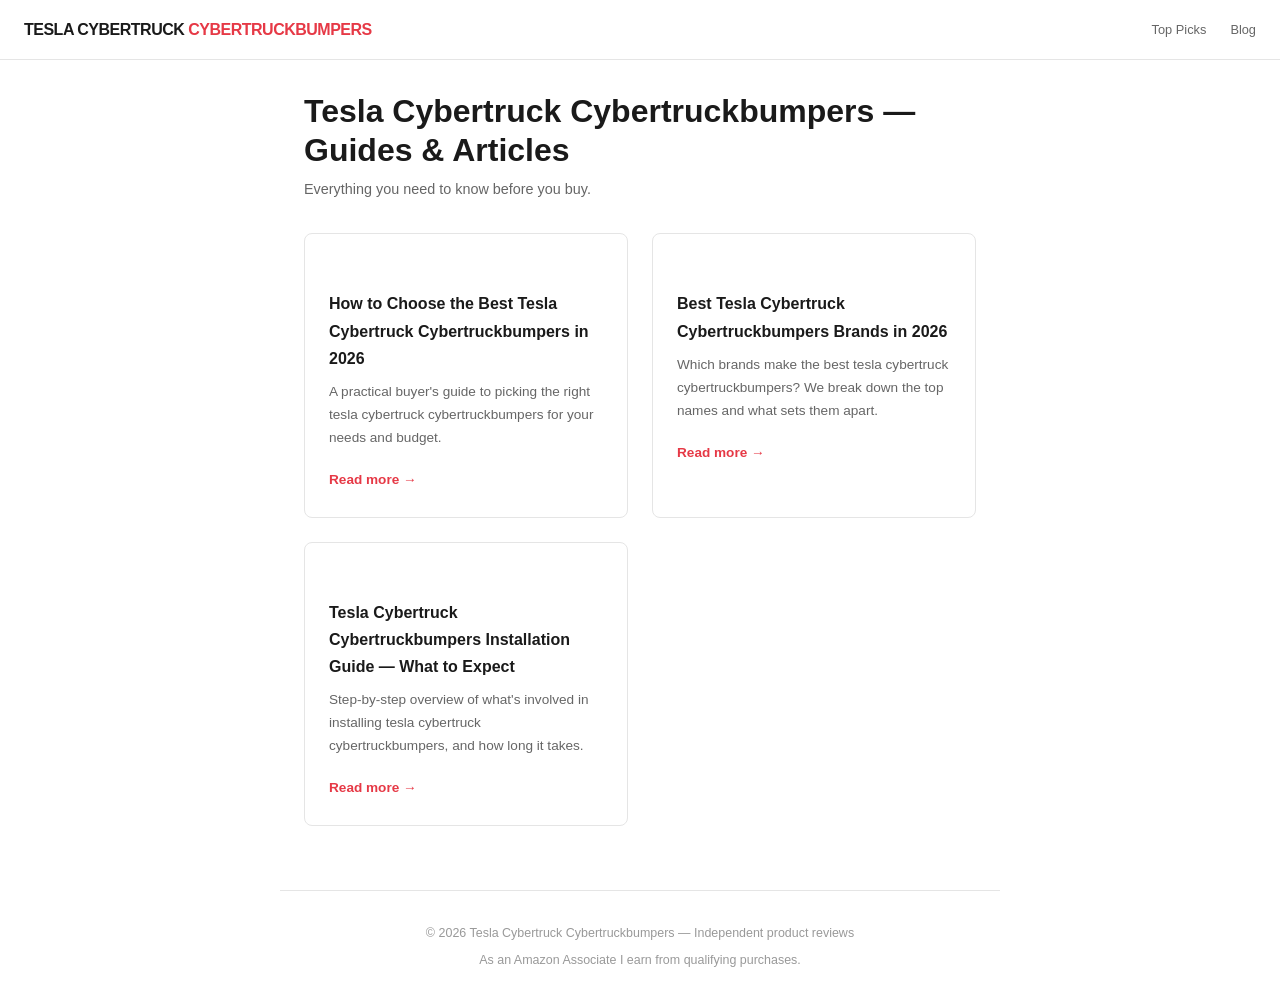
<file: blog/index.html>
<!DOCTYPE html>
<html lang="en">
<head>
  <meta charset="UTF-8">
  <meta name="viewport" content="width=device-width, initial-scale=1.0">
  <title>Tesla Cybertruck Cybertruckbumpers Blog — Guides &amp; Reviews 2026</title>
  <meta name="description" content="Guides, tips, and reviews for tesla cybertruck cybertruckbumpers. Updated July.">
  <link rel="canonical" href="https://cybertruckbumpers.com/blog/">
  <style>
    *, *::before, *::after { box-sizing: border-box; margin: 0; padding: 0; }
    body { font-family: -apple-system, 'Inter', sans-serif; background: #fff; color: #1a1a1a; line-height: 1.7; }
    .post-body { max-width: 720px; margin: 0 auto; padding: 2rem 1.5rem 4rem; }
    .post-body h1 { font-size: clamp(1.4rem,3.5vw,2rem); font-weight: 800; line-height: 1.2; margin-bottom: 1rem; }
    .post-body h2 { font-size: 1.1rem; font-weight: 700; margin: 2rem 0 0.5rem; }
    .post-body p { color: #444; margin-bottom: 1rem; }
    .post-body ul { color: #444; margin-bottom: 1rem; }
    .post-meta { font-size: 0.78rem; color: #999; margin-bottom: 2rem; padding-bottom: 1rem; border-bottom: 1px solid #e5e5e5; }
    footer { border-top: 1px solid #e5e5e5; padding: 2rem 1.5rem; text-align: center; color: #999; font-size: 0.78rem; max-width: 720px; margin: 0 auto; }
  </style>
  <style>.grid{display:grid;grid-template-columns:repeat(auto-fill,minmax(280px,1fr));gap:1.5rem;margin-top:2rem}.card{border:1px solid #e5e5e5;border-radius:8px;padding:1.5rem}.card h2{font-size:1rem;font-weight:700;margin-bottom:0.5rem}.card p{font-size:0.85rem;color:#666;margin-bottom:1rem}.card a{color:#e63946;font-size:0.85rem;font-weight:600;text-decoration:none}</style>
</head>
<body>
  
    <header style="border-bottom:1px solid #e5e5e5;padding:1rem 1.5rem;display:flex;align-items:center;justify-content:space-between;position:sticky;top:0;background:#fff;z-index:100">
      <a href="/" style="font-size:1rem;font-weight:800;color:#1a1a1a;letter-spacing:-0.5px;text-transform:uppercase;text-decoration:none">Tesla Cybertruck <span style="color:#e63946">Cybertruckbumpers</span></a>
      <nav style="display:flex;gap:1.5rem">
        <a href="/" style="color:#666;font-size:0.8rem;text-decoration:none;font-weight:500">Top Picks</a>
        <a href="/blog/index.html" style="color:#666;font-size:0.8rem;text-decoration:none;font-weight:500">Blog</a>
      </nav>
    </header>
  <div class="post-body">
    <h1 style="margin-bottom:0.5rem">Tesla Cybertruck Cybertruckbumpers — Guides &amp; Articles</h1>
    <p style="color:#666;font-size:0.9rem">Everything you need to know before you buy.</p>
    <div class="grid">
      <div class="card">
        <h2>How to Choose the Best Tesla Cybertruck Cybertruckbumpers in 2026</h2>
        <p>A practical buyer's guide to picking the right tesla cybertruck cybertruckbumpers for your needs and budget.</p>
        <a href="/blog/how-to-choose.html">Read more &rarr;</a>
      </div>
      <div class="card">
        <h2>Best Tesla Cybertruck Cybertruckbumpers Brands in 2026</h2>
        <p>Which brands make the best tesla cybertruck cybertruckbumpers? We break down the top names and what sets them apart.</p>
        <a href="/blog/top-brands.html">Read more &rarr;</a>
      </div>
      <div class="card">
        <h2>Tesla Cybertruck Cybertruckbumpers Installation Guide — What to Expect</h2>
        <p>Step-by-step overview of what's involved in installing tesla cybertruck cybertruckbumpers, and how long it takes.</p>
        <a href="/blog/installation-guide.html">Read more &rarr;</a>
      </div>
    </div>
  </div>
  <footer>
    <p>&copy; 2026 Tesla Cybertruck Cybertruckbumpers &mdash; Independent product reviews</p>
    <p style="margin-top:0.4rem">As an Amazon Associate I earn from qualifying purchases.</p>
  </footer>
</body>
</html>
</file>
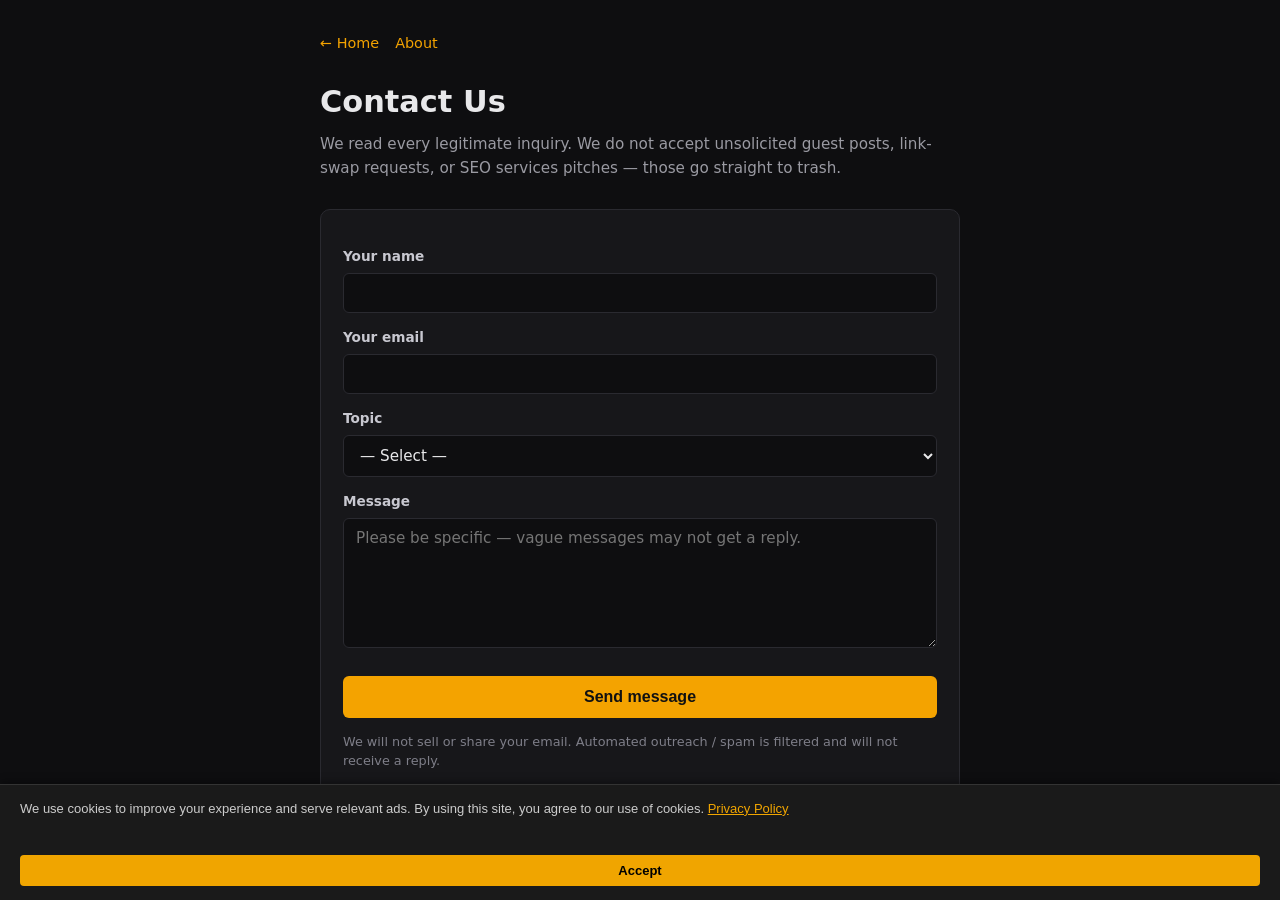
<file: contact.html>
<!DOCTYPE html>
<html lang="en">
<head>
<meta charset="UTF-8">
<meta name="viewport" content="width=device-width, initial-scale=1.0">
<meta name="robots" content="index,follow">
<title>Contact Us — Cybertruckbumpers</title>
<meta name="description" content="Get in touch with the Cybertruckbumpers team. We respond to all legitimate inquiries within 48 business hours.">
<link rel="canonical" href="https://cybertruckbumpers.com/contact.html">
<style>
*{box-sizing:border-box;margin:0;padding:0}
body{font-family:system-ui,-apple-system,Segoe UI,Roboto,sans-serif;background:#0e0e10;color:#e8e8ea;line-height:1.55;padding:32px 20px}
.wrap{max-width:640px;margin:0 auto}
h1{font-size:1.9rem;margin-bottom:8px}
.sub{color:#9a9aa2;margin-bottom:28px;font-size:.95rem}
form{background:#17171a;border:1px solid #2a2a30;border-radius:10px;padding:22px}
label{display:block;font-size:.85rem;color:#c8c8d0;margin:14px 0 6px;font-weight:600}
input,textarea,select{width:100%;padding:10px 12px;background:#0e0e10;border:1px solid #2a2a30;border-radius:6px;color:#e8e8ea;font-family:inherit;font-size:.95rem}
input:focus,textarea:focus,select:focus{outline:none;border-color:#f4a300}
textarea{min-height:130px;resize:vertical}
button{margin-top:20px;width:100%;padding:12px;background:#f4a300;color:#111;border:0;border-radius:6px;font-weight:700;font-size:1rem;cursor:pointer}
button:hover{background:#ffb82b}
.hp{position:absolute;left:-9999px;top:-9999px}
.note{font-size:.8rem;color:#7e7e88;margin-top:14px}
.nav{margin-bottom:24px;font-size:.9rem}
.nav a{color:#f4a300;text-decoration:none;margin-right:16px}
.nav a:hover{text-decoration:underline}
.ok,.err{display:none;padding:12px;border-radius:6px;margin-top:14px;font-size:.9rem}
.ok{background:#1b3a1b;color:#a3e0a3;border:1px solid #2e6b2e}
.err{background:#3a1b1b;color:#e0a3a3;border:1px solid #6b2e2e}
</style>
</head>
<body>
<div class="wrap">
<div class="nav"><a href="index.html">← Home</a><a href="about.html">About</a></div>
<h1>Contact Us</h1>
<p class="sub">We read every legitimate inquiry. We do not accept unsolicited guest posts, link-swap requests, or SEO services pitches — those go straight to trash.</p>

<form id="contactForm" action="https://api.web3forms.com/submit" method="POST">
  <!-- Access key will be populated per-site via the builder script -->
  <input type="hidden" name="access_key" value="6159500e-796b-4603-b093-04c218d81d97">
  <input type="hidden" name="subject" value="[cybertruckbumpers.com] New contact form submission">
  <input type="hidden" name="from_name" value="Cybertruckbumpers Contact Form">
  <input type="hidden" name="redirect" value="https://cybertruckbumpers.com/contact.html?sent=1">
  <!-- Honeypot -->
  <input type="text" name="botcheck" class="hp" tabindex="-1" autocomplete="off">
  <!-- Context -->
  <input type="hidden" name="source_site" value="cybertruckbumpers.com">

  <label for="name">Your name</label>
  <input id="name" name="name" type="text" required maxlength="100">

  <label for="email">Your email</label>
  <input id="email" name="email" type="email" required maxlength="150">

  <label for="topic">Topic</label>
  <select id="topic" name="topic" required>
    <option value="">— Select —</option>
    <option value="product-question">Product question</option>
    <option value="correction">Correction / factual error</option>
    <option value="partnership">Brand / partnership inquiry</option>
    <option value="press">Press / media</option>
    <option value="other">Other</option>
  </select>

  <label for="message">Message</label>
  <textarea id="message" name="message" required minlength="20" maxlength="4000" placeholder="Please be specific — vague messages may not get a reply."></textarea>

  <button type="submit">Send message</button>

  <div id="ok" class="ok">Message sent. We respond within 48 business hours to legitimate inquiries.</div>
  <div id="err" class="err">Something went wrong. Try again in a minute or refresh the page.</div>
  <p class="note">We will not sell or share your email. Automated outreach / spam is filtered and will not receive a reply.</p>
</form>
</div>
<script>
(function(){
  var q = new URLSearchParams(location.search);
  if (q.get('sent') === '1') {
    document.getElementById('ok').style.display = 'block';
    document.getElementById('contactForm').reset();
  }
  document.getElementById('contactForm').addEventListener('submit', function(e){
    e.preventDefault();
    var f = e.target;
    var data = new FormData(f);
    fetch(f.action, { method:'POST', body:data, headers:{ 'Accept':'application/json' }})
      .then(r => r.ok ? r.json() : Promise.reject(r))
      .then(() => { location.href = 'contact.html?sent=1'; })
      .catch(() => { document.getElementById('err').style.display = 'block'; });
  });
})();
</script>

<div id="cookie-consent-banner" style="position:fixed;bottom:0;left:0;right:0;background:#1a1a1a;color:#ccc;font-family:sans-serif;font-size:13px;padding:14px 20px;display:flex;align-items:center;justify-content:space-between;gap:16px;flex-wrap:wrap;z-index:99999;border-top:1px solid #333;box-shadow:0 -2px 8px rgba(0,0,0,.4)">
  <span>We use cookies to improve your experience and serve relevant ads. By using this site, you agree to our use of cookies. <a href="/privacy.html" style="color:#f0a500;text-decoration:underline">Privacy Policy</a></span>
  <button onclick="document.getElementById('cookie-consent-banner').style.display='none';localStorage.setItem('cookie_ok','1')" style="background:#f0a500;color:#000;border:none;padding:8px 20px;border-radius:4px;cursor:pointer;font-weight:700;white-space:nowrap;font-size:13px">Accept</button>
</div>
<script>if(localStorage.getItem('cookie_ok'))document.getElementById('cookie-consent-banner').style.display='none';</script>
</body>
</html>
</file>
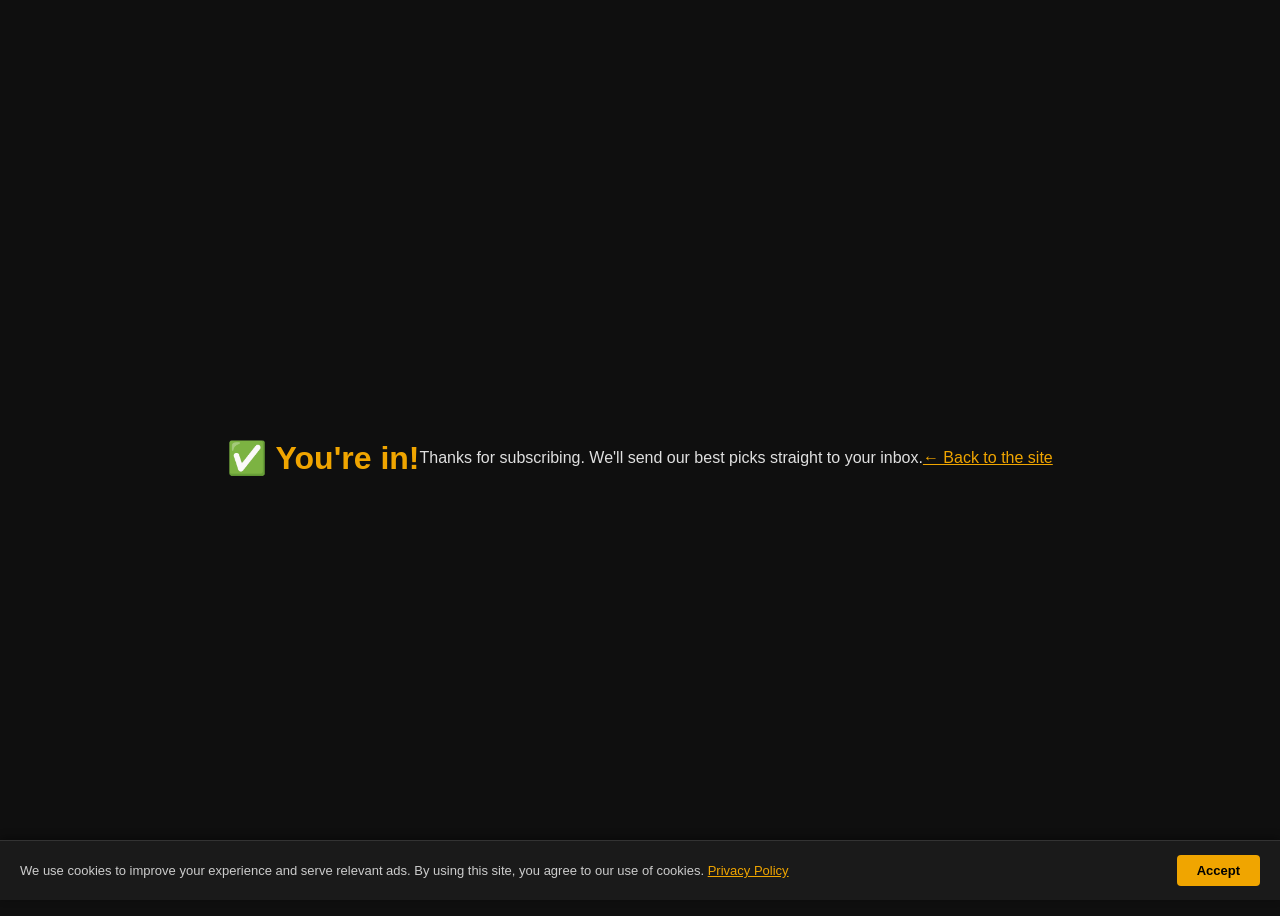
<file: thanks.html>
<!doctype html>
<html lang="en">
<head>
<meta charset="utf-8">
<title>Thanks! — cybertruckbumpers.com</title>
<meta name="robots" content="noindex">
<style>
body { font-family: sans-serif; background: #0f0f0f; color: #e0e0e0; display: flex; align-items: center; justify-content: center; min-height: 100vh; text-align: center; }
h1 { color: #f0a500; }
a { color: #f0a500; }
</style>
</head>
<body>
<h1>✅ You're in!</h1>
<p>Thanks for subscribing. We'll send our best picks straight to your inbox.</p>
<p><a href="/">← Back to the site</a></p>

<div id="cookie-consent-banner" style="position:fixed;bottom:0;left:0;right:0;background:#1a1a1a;color:#ccc;font-family:sans-serif;font-size:13px;padding:14px 20px;display:flex;align-items:center;justify-content:space-between;gap:16px;flex-wrap:wrap;z-index:99999;border-top:1px solid #333;box-shadow:0 -2px 8px rgba(0,0,0,.4)">
  <span>We use cookies to improve your experience and serve relevant ads. By using this site, you agree to our use of cookies. <a href="/privacy.html" style="color:#f0a500;text-decoration:underline">Privacy Policy</a></span>
  <button onclick="document.getElementById('cookie-consent-banner').style.display='none';localStorage.setItem('cookie_ok','1')" style="background:#f0a500;color:#000;border:none;padding:8px 20px;border-radius:4px;cursor:pointer;font-weight:700;white-space:nowrap;font-size:13px">Accept</button>
</div>
<script>if(localStorage.getItem('cookie_ok'))document.getElementById('cookie-consent-banner').style.display='none';</script>
</body>
</html>
</file>
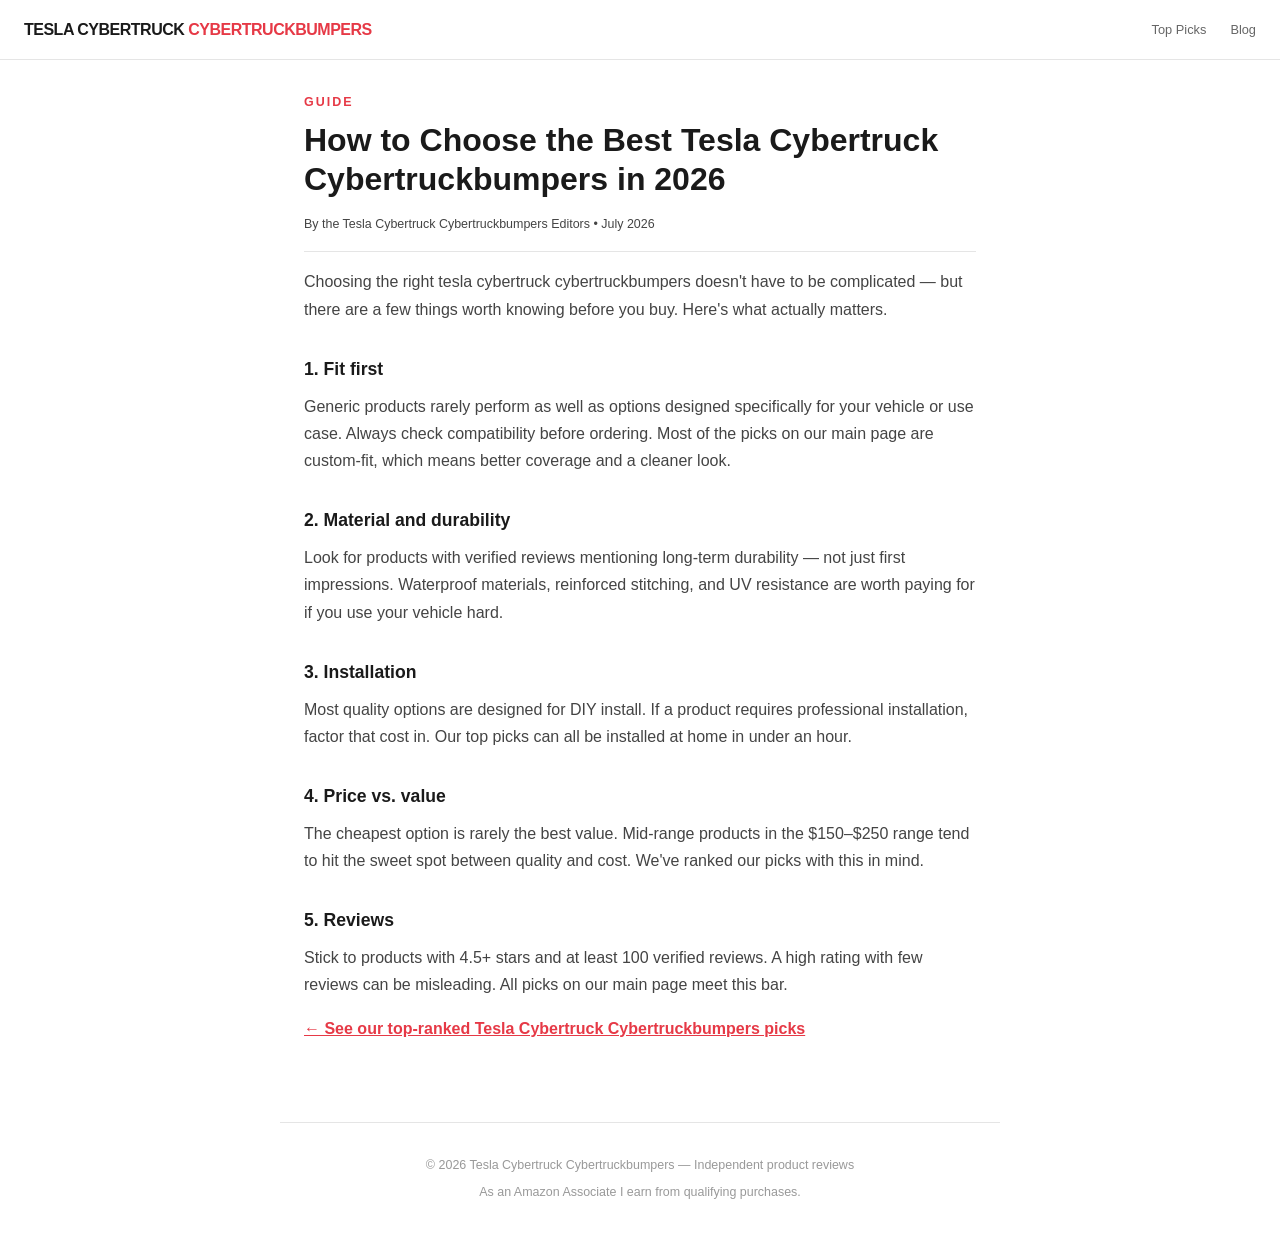
<file: blog/how-to-choose.html>
<!DOCTYPE html>
<html lang="en">
<head>
  <meta charset="UTF-8">
  <meta name="viewport" content="width=device-width, initial-scale=1.0">
  <title>How to Choose the Best Tesla Cybertruck Cybertruckbumpers in 2026 | Tesla Cybertruck Cybertruckbumpers</title>
  <meta name="description" content="A practical buyer's guide to picking the right tesla cybertruck cybertruckbumpers for your needs and budget.">
  <link rel="canonical" href="https://cybertruckbumpers.com/blog/how-to-choose.html">
  <meta property="og:title" content="How to Choose the Best Tesla Cybertruck Cybertruckbumpers in 2026">
  <meta property="og:description" content="A practical buyer's guide to picking the right tesla cybertruck cybertruckbumpers for your needs and budget.">
  <meta property="og:type" content="article">
  <style>
    *, *::before, *::after { box-sizing: border-box; margin: 0; padding: 0; }
    body { font-family: -apple-system, 'Inter', sans-serif; background: #fff; color: #1a1a1a; line-height: 1.7; }
    .post-body { max-width: 720px; margin: 0 auto; padding: 2rem 1.5rem 4rem; }
    .post-body h1 { font-size: clamp(1.4rem,3.5vw,2rem); font-weight: 800; line-height: 1.2; margin-bottom: 1rem; }
    .post-body h2 { font-size: 1.1rem; font-weight: 700; margin: 2rem 0 0.5rem; }
    .post-body p { color: #444; margin-bottom: 1rem; }
    .post-body ul { color: #444; margin-bottom: 1rem; }
    .post-meta { font-size: 0.78rem; color: #999; margin-bottom: 2rem; padding-bottom: 1rem; border-bottom: 1px solid #e5e5e5; }
    footer { border-top: 1px solid #e5e5e5; padding: 2rem 1.5rem; text-align: center; color: #999; font-size: 0.78rem; max-width: 720px; margin: 0 auto; }
  </style>
</head>
<body>
  
    <header style="border-bottom:1px solid #e5e5e5;padding:1rem 1.5rem;display:flex;align-items:center;justify-content:space-between;position:sticky;top:0;background:#fff;z-index:100">
      <a href="/" style="font-size:1rem;font-weight:800;color:#1a1a1a;letter-spacing:-0.5px;text-transform:uppercase;text-decoration:none">Tesla Cybertruck <span style="color:#e63946">Cybertruckbumpers</span></a>
      <nav style="display:flex;gap:1.5rem">
        <a href="/" style="color:#666;font-size:0.8rem;text-decoration:none;font-weight:500">Top Picks</a>
        <a href="/blog/index.html" style="color:#666;font-size:0.8rem;text-decoration:none;font-weight:500">Blog</a>
      </nav>
    </header>
  <div class="post-body">
    <p style="font-size:0.78rem;color:#e63946;font-weight:700;text-transform:uppercase;letter-spacing:2px;margin-bottom:0.5rem">Guide</p>
    <h1>How to Choose the Best Tesla Cybertruck Cybertruckbumpers in 2026</h1>
    <p class="post-meta">By the Tesla Cybertruck Cybertruckbumpers Editors &bull; July 2026</p>
    
        <p>Choosing the right tesla cybertruck cybertruckbumpers doesn't have to be complicated — but there are a few things worth knowing before you buy. Here's what actually matters.</p>
        <h2>1. Fit first</h2>
        <p>Generic products rarely perform as well as options designed specifically for your vehicle or use case. Always check compatibility before ordering. Most of the picks on our main page are custom-fit, which means better coverage and a cleaner look.</p>
        <h2>2. Material and durability</h2>
        <p>Look for products with verified reviews mentioning long-term durability — not just first impressions. Waterproof materials, reinforced stitching, and UV resistance are worth paying for if you use your vehicle hard.</p>
        <h2>3. Installation</h2>
        <p>Most quality options are designed for DIY install. If a product requires professional installation, factor that cost in. Our top picks can all be installed at home in under an hour.</p>
        <h2>4. Price vs. value</h2>
        <p>The cheapest option is rarely the best value. Mid-range products in the $150–$250 range tend to hit the sweet spot between quality and cost. We've ranked our picks with this in mind.</p>
        <h2>5. Reviews</h2>
        <p>Stick to products with 4.5+ stars and at least 100 verified reviews. A high rating with few reviews can be misleading. All picks on our main page meet this bar.</p>
        <p><a href="/" style="color:#e63946;font-weight:700">← See our top-ranked Tesla Cybertruck Cybertruckbumpers picks</a></p>
      
  </div>
  <footer>
    <p>&copy; 2026 Tesla Cybertruck Cybertruckbumpers &mdash; Independent product reviews</p>
    <p style="margin-top:0.4rem">As an Amazon Associate I earn from qualifying purchases.</p>
  </footer>
</body>
</html>
</file>
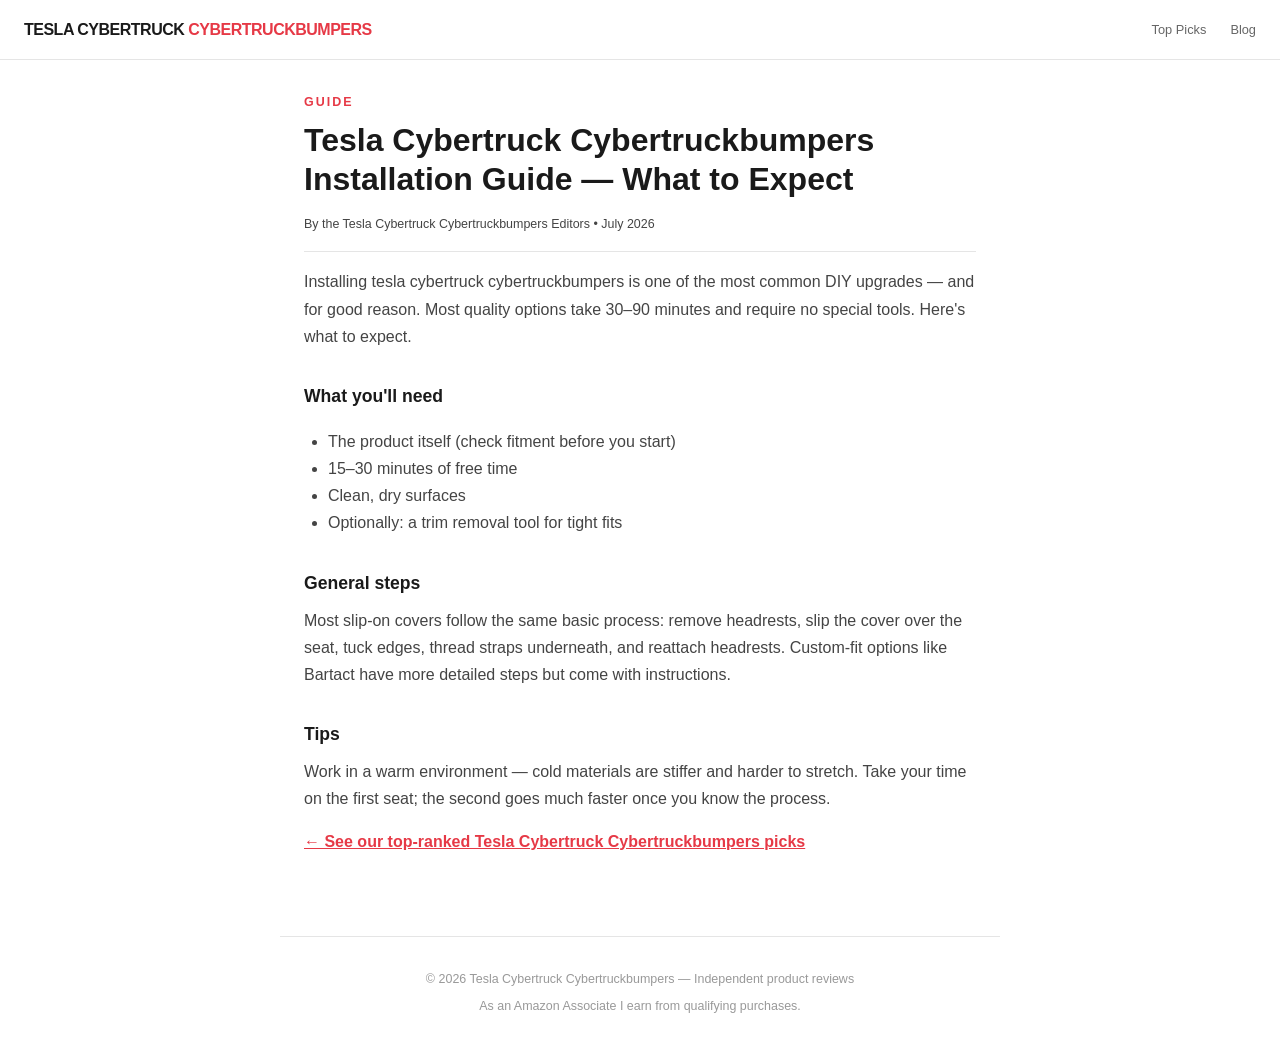
<file: blog/installation-guide.html>
<!DOCTYPE html>
<html lang="en">
<head>
  <meta charset="UTF-8">
  <meta name="viewport" content="width=device-width, initial-scale=1.0">
  <title>Tesla Cybertruck Cybertruckbumpers Installation Guide — What to Expect | Tesla Cybertruck Cybertruckbumpers</title>
  <meta name="description" content="Step-by-step overview of what's involved in installing tesla cybertruck cybertruckbumpers, and how long it takes.">
  <link rel="canonical" href="https://cybertruckbumpers.com/blog/installation-guide.html">
  <meta property="og:title" content="Tesla Cybertruck Cybertruckbumpers Installation Guide — What to Expect">
  <meta property="og:description" content="Step-by-step overview of what's involved in installing tesla cybertruck cybertruckbumpers, and how long it takes.">
  <meta property="og:type" content="article">
  <style>
    *, *::before, *::after { box-sizing: border-box; margin: 0; padding: 0; }
    body { font-family: -apple-system, 'Inter', sans-serif; background: #fff; color: #1a1a1a; line-height: 1.7; }
    .post-body { max-width: 720px; margin: 0 auto; padding: 2rem 1.5rem 4rem; }
    .post-body h1 { font-size: clamp(1.4rem,3.5vw,2rem); font-weight: 800; line-height: 1.2; margin-bottom: 1rem; }
    .post-body h2 { font-size: 1.1rem; font-weight: 700; margin: 2rem 0 0.5rem; }
    .post-body p { color: #444; margin-bottom: 1rem; }
    .post-body ul { color: #444; margin-bottom: 1rem; }
    .post-meta { font-size: 0.78rem; color: #999; margin-bottom: 2rem; padding-bottom: 1rem; border-bottom: 1px solid #e5e5e5; }
    footer { border-top: 1px solid #e5e5e5; padding: 2rem 1.5rem; text-align: center; color: #999; font-size: 0.78rem; max-width: 720px; margin: 0 auto; }
  </style>
</head>
<body>
  
    <header style="border-bottom:1px solid #e5e5e5;padding:1rem 1.5rem;display:flex;align-items:center;justify-content:space-between;position:sticky;top:0;background:#fff;z-index:100">
      <a href="/" style="font-size:1rem;font-weight:800;color:#1a1a1a;letter-spacing:-0.5px;text-transform:uppercase;text-decoration:none">Tesla Cybertruck <span style="color:#e63946">Cybertruckbumpers</span></a>
      <nav style="display:flex;gap:1.5rem">
        <a href="/" style="color:#666;font-size:0.8rem;text-decoration:none;font-weight:500">Top Picks</a>
        <a href="/blog/index.html" style="color:#666;font-size:0.8rem;text-decoration:none;font-weight:500">Blog</a>
      </nav>
    </header>
  <div class="post-body">
    <p style="font-size:0.78rem;color:#e63946;font-weight:700;text-transform:uppercase;letter-spacing:2px;margin-bottom:0.5rem">Guide</p>
    <h1>Tesla Cybertruck Cybertruckbumpers Installation Guide — What to Expect</h1>
    <p class="post-meta">By the Tesla Cybertruck Cybertruckbumpers Editors &bull; July 2026</p>
    
        <p>Installing tesla cybertruck cybertruckbumpers is one of the most common DIY upgrades — and for good reason. Most quality options take 30–90 minutes and require no special tools. Here's what to expect.</p>
        <h2>What you'll need</h2>
        <ul style="padding-left:1.5rem;margin:1rem 0">
          <li>The product itself (check fitment before you start)</li>
          <li>15–30 minutes of free time</li>
          <li>Clean, dry surfaces</li>
          <li>Optionally: a trim removal tool for tight fits</li>
        </ul>
        <h2>General steps</h2>
        <p>Most slip-on covers follow the same basic process: remove headrests, slip the cover over the seat, tuck edges, thread straps underneath, and reattach headrests. Custom-fit options like Bartact have more detailed steps but come with instructions.</p>
        <h2>Tips</h2>
        <p>Work in a warm environment — cold materials are stiffer and harder to stretch. Take your time on the first seat; the second goes much faster once you know the process.</p>
        <p><a href="/" style="color:#e63946;font-weight:700">← See our top-ranked Tesla Cybertruck Cybertruckbumpers picks</a></p>
      
  </div>
  <footer>
    <p>&copy; 2026 Tesla Cybertruck Cybertruckbumpers &mdash; Independent product reviews</p>
    <p style="margin-top:0.4rem">As an Amazon Associate I earn from qualifying purchases.</p>
  </footer>
</body>
</html>
</file>
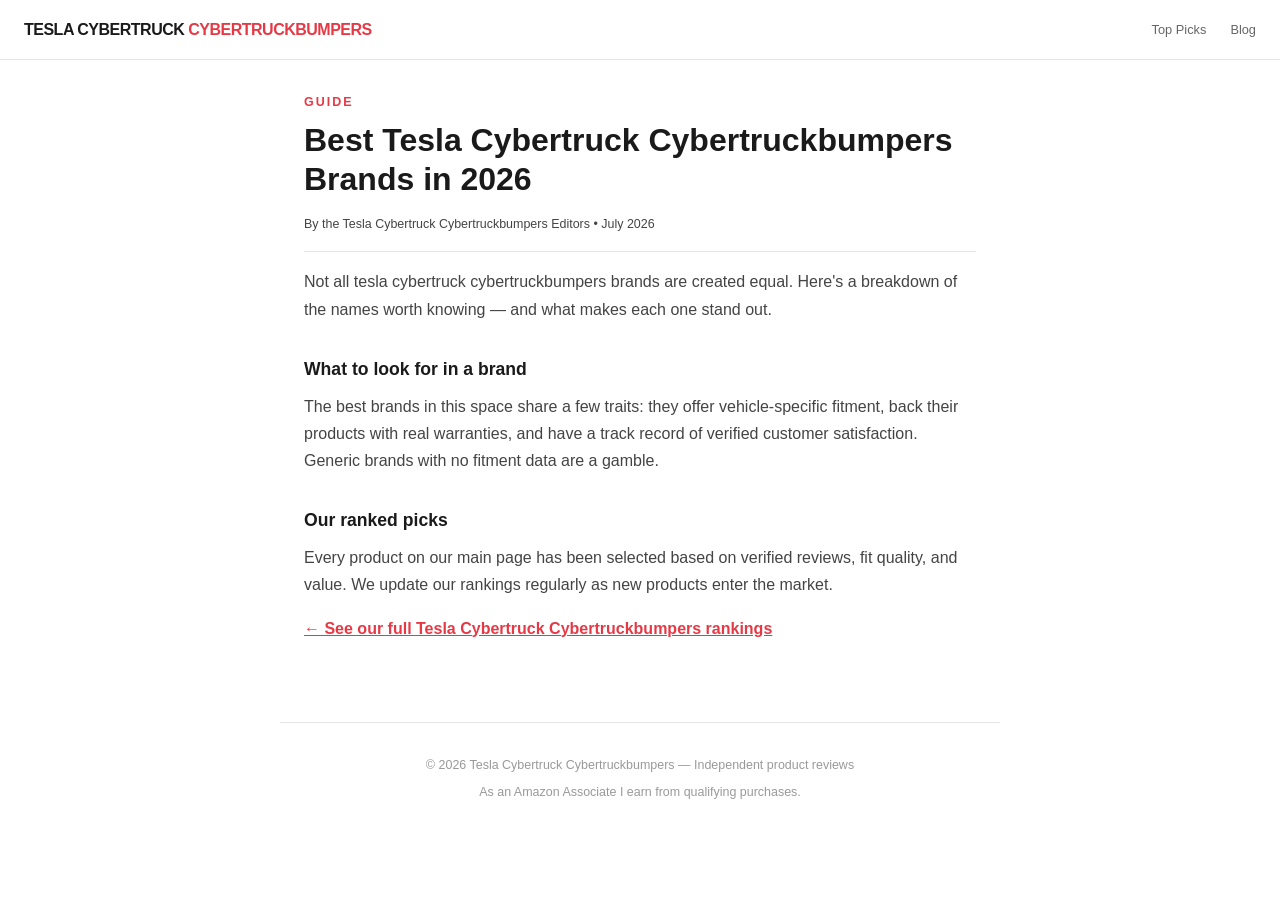
<file: blog/top-brands.html>
<!DOCTYPE html>
<html lang="en">
<head>
  <meta charset="UTF-8">
  <meta name="viewport" content="width=device-width, initial-scale=1.0">
  <title>Best Tesla Cybertruck Cybertruckbumpers Brands in 2026 | Tesla Cybertruck Cybertruckbumpers</title>
  <meta name="description" content="Which brands make the best tesla cybertruck cybertruckbumpers? We break down the top names and what sets them apart.">
  <link rel="canonical" href="https://cybertruckbumpers.com/blog/top-brands.html">
  <meta property="og:title" content="Best Tesla Cybertruck Cybertruckbumpers Brands in 2026">
  <meta property="og:description" content="Which brands make the best tesla cybertruck cybertruckbumpers? We break down the top names and what sets them apart.">
  <meta property="og:type" content="article">
  <style>
    *, *::before, *::after { box-sizing: border-box; margin: 0; padding: 0; }
    body { font-family: -apple-system, 'Inter', sans-serif; background: #fff; color: #1a1a1a; line-height: 1.7; }
    .post-body { max-width: 720px; margin: 0 auto; padding: 2rem 1.5rem 4rem; }
    .post-body h1 { font-size: clamp(1.4rem,3.5vw,2rem); font-weight: 800; line-height: 1.2; margin-bottom: 1rem; }
    .post-body h2 { font-size: 1.1rem; font-weight: 700; margin: 2rem 0 0.5rem; }
    .post-body p { color: #444; margin-bottom: 1rem; }
    .post-body ul { color: #444; margin-bottom: 1rem; }
    .post-meta { font-size: 0.78rem; color: #999; margin-bottom: 2rem; padding-bottom: 1rem; border-bottom: 1px solid #e5e5e5; }
    footer { border-top: 1px solid #e5e5e5; padding: 2rem 1.5rem; text-align: center; color: #999; font-size: 0.78rem; max-width: 720px; margin: 0 auto; }
  </style>
</head>
<body>
  
    <header style="border-bottom:1px solid #e5e5e5;padding:1rem 1.5rem;display:flex;align-items:center;justify-content:space-between;position:sticky;top:0;background:#fff;z-index:100">
      <a href="/" style="font-size:1rem;font-weight:800;color:#1a1a1a;letter-spacing:-0.5px;text-transform:uppercase;text-decoration:none">Tesla Cybertruck <span style="color:#e63946">Cybertruckbumpers</span></a>
      <nav style="display:flex;gap:1.5rem">
        <a href="/" style="color:#666;font-size:0.8rem;text-decoration:none;font-weight:500">Top Picks</a>
        <a href="/blog/index.html" style="color:#666;font-size:0.8rem;text-decoration:none;font-weight:500">Blog</a>
      </nav>
    </header>
  <div class="post-body">
    <p style="font-size:0.78rem;color:#e63946;font-weight:700;text-transform:uppercase;letter-spacing:2px;margin-bottom:0.5rem">Guide</p>
    <h1>Best Tesla Cybertruck Cybertruckbumpers Brands in 2026</h1>
    <p class="post-meta">By the Tesla Cybertruck Cybertruckbumpers Editors &bull; July 2026</p>
    
        <p>Not all tesla cybertruck cybertruckbumpers brands are created equal. Here's a breakdown of the names worth knowing — and what makes each one stand out.</p>
        
        <h2>What to look for in a brand</h2>
        <p>The best brands in this space share a few traits: they offer vehicle-specific fitment, back their products with real warranties, and have a track record of verified customer satisfaction. Generic brands with no fitment data are a gamble.</p>
        <h2>Our ranked picks</h2>
        <p>Every product on our main page has been selected based on verified reviews, fit quality, and value. We update our rankings regularly as new products enter the market.</p>
        <p><a href="/" style="color:#e63946;font-weight:700">← See our full Tesla Cybertruck Cybertruckbumpers rankings</a></p>
      
  </div>
  <footer>
    <p>&copy; 2026 Tesla Cybertruck Cybertruckbumpers &mdash; Independent product reviews</p>
    <p style="margin-top:0.4rem">As an Amazon Associate I earn from qualifying purchases.</p>
  </footer>
</body>
</html>
</file>
